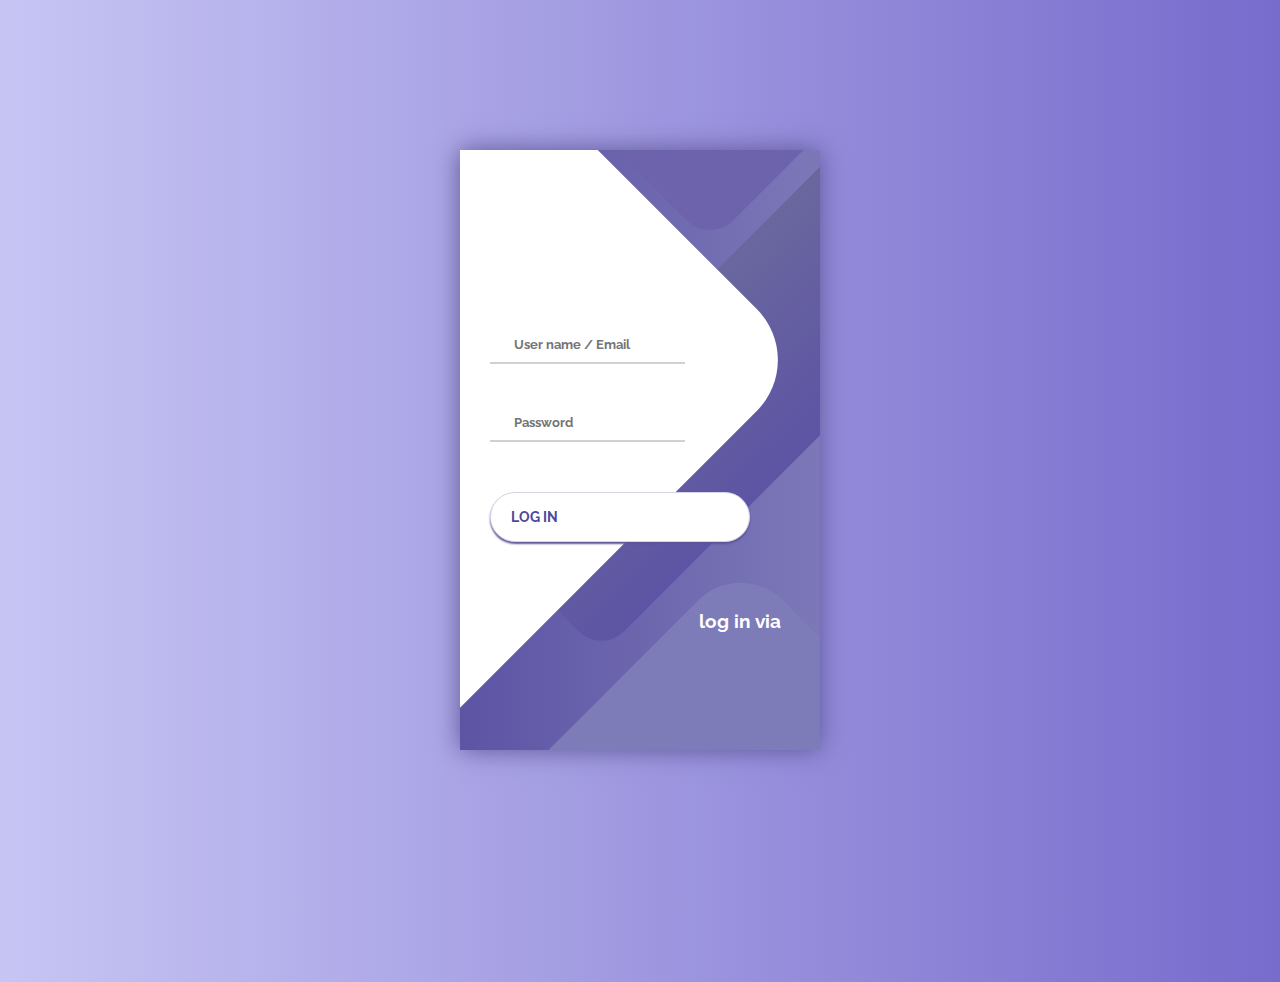
<file: login.html>
<!DOCTYPE html>
<html lang="en">

<head>
    <meta charset="UTF-8">
    <meta http-equiv="X-UA-Compatible" content="IE=edge">
    <meta name="viewport" content="width=device-width, initial-scale=1.0">
    <link rel="stylesheet" href="loginstyle.css">
    <title>Log In</title>
</head>

<body>

    <div class="container">
        <div class="screen">
            <div class="screen__content">
                <div class="login">

                    <div class="form">
                        <form action="data.php" method="POST">
                            <div class="login__field">
                                <i class="login__icon fas fa-user"></i>
                                <input name="username" type="text" class="login__input" placeholder="User name / Email">
                            </div>
                            <div class="login__field">
                                <i class="login__icon fas fa-lock"></i>
                                <input name="password" type="password" class="login__input" placeholder="Password">
                            </div>
                            <button class="button login__submit">
                        <span class="button__text">Log In</span>
                        <i class="button__icon fas fa-chevron-right"></i>
                     </button>
                        </form>
                    </div>

                </div>
                <div class="social-login">
                    <h3>log in via</h3>
                    <div class="social-icons">
                        <a href="#" class="social-login__icon fab fa-instagram"></a>
                        <a href="#" class="social-login__icon fab fa-facebook"></a>
                        <a href="#" class="social-login__icon fab fa-twitter"></a>
                    </div>
                </div>
            </div>
            <div class="screen__background">
                <span class="screen__background__shape screen__background__shape4"></span>
                <span class="screen__background__shape screen__background__shape3"></span>
                <span class="screen__background__shape screen__background__shape2"></span>
                <span class="screen__background__shape screen__background__shape1"></span>
            </div>
        </div>
    </div>
</body>

</html>
</file>
<file: loginstyle.css>
@import url('https://fonts.googleapis.com/css?family=Raleway:400,700');

* {
	box-sizing: border-box;
	margin: 0;
	padding: 0;	
	font-family: Raleway, sans-serif;
}

body {
	background: linear-gradient(90deg, #C7C5F4, #776BCC);		
}

.container {
	display: flex;
	align-items: center;
	justify-content: center;
	min-block-size: 100vh;
}

.screen {		
	background: linear-gradient(90deg, #5D54A4, #7C78B8);		
	position: relative;	
	block-size: 600px;
	inline-size: 360px;	
	box-shadow: 0px 0px 24px #5C5696;
}

.screen__content {
	z-index: 1;
	position: relative;	
	block-size: 100%;
}

.screen__background {		
	position: absolute;
	inset-block-start: 0;
	inset-inline-start: 0;
	inset-inline-end: 0;
	inset-block-end: 0;
	z-index: 0;
	-webkit-clip-path: inset(0 0 0 0);
	clip-path: inset(0 0 0 0);	
}

.screen__background__shape {
	transform: rotate(45deg);
	position: absolute;
}

.screen__background__shape1 {
	block-size: 520px;
	inline-size: 520px;
	background: #FFF;	
	inset-block-start: -50px;
	inset-inline-end: 120px;	
	border-radius: 0 72px 0 0;
}

.screen__background__shape2 {
	block-size: 220px;
	inline-size: 220px;
	background: #6C63AC;	
	inset-block-start: -172px;
	inset-inline-end: 0;	
	border-radius: 32px;
}

.screen__background__shape3 {
	block-size: 540px;
	inline-size: 190px;
	background: linear-gradient(270deg, #5D54A4, #6A679E);
	inset-block-start: -24px;
	inset-inline-end: 0;	
	border-radius: 32px;
}

.screen__background__shape4 {
	block-size: 400px;
	inline-size: 200px;
	background: #7E7BB9;	
	inset-block-start: 420px;
	inset-inline-end: 50px;	
	border-radius: 60px;
}

.login {
	inline-size: 320px;
	padding: 30px;
	padding-block-start: 156px;
}

.login__field {
	padding: 20px 0px;	
	position: relative;	
}

.login__icon {
	position: absolute;
	inset-block-start: 30px;
	color: #7875B5;
}

.login__input {
	border: none;
	border-block-end: 2px solid #D1D1D4;
	background: none;
	padding: 10px;
	padding-inline-start: 24px;
	font-weight: 700;
	inline-size: 75%;
	transition: .2s;
}

.login__input:active,
.login__input:focus,
.login__input:hover {
	outline: none;
	border-block-end-color: #6A679E;
}

.login__submit {
	background: #fff;
	font-size: 14px;
	margin-block-start: 30px;
	padding: 16px 20px;
	border-radius: 26px;
	border: 1px solid #D4D3E8;
	text-transform: uppercase;
	font-weight: 700;
	display: flex;
	align-items: center;
	inline-size: 100%;
	color: #4C489D;
	box-shadow: 0px 2px 2px #5C5696;
	cursor: pointer;
	transition: .2s;
}

.login__submit:active,
.login__submit:focus,
.login__submit:hover {
	border-color: #6A679E;
	outline: none;
}

.button__icon {
	font-size: 24px;
	margin-inline-start: auto;
	color: #7875B5;
}

.social-login {	
	position: absolute;
	block-size: 140px;
	inline-size: 160px;
	text-align: center;
	inset-block-end: 0px;
	inset-inline-end: 0px;
	color: #fff;
}

.social-icons {
	display: flex;
	align-items: center;
	justify-content: center;
}

.social-login__icon {
	padding: 20px 10px;
	color: #fff;
	text-decoration: none;	
	text-shadow: 0px 0px 8px #7875B5;
}

.social-login__icon:hover {
	transform: scale(1.5);	
}
</file>
